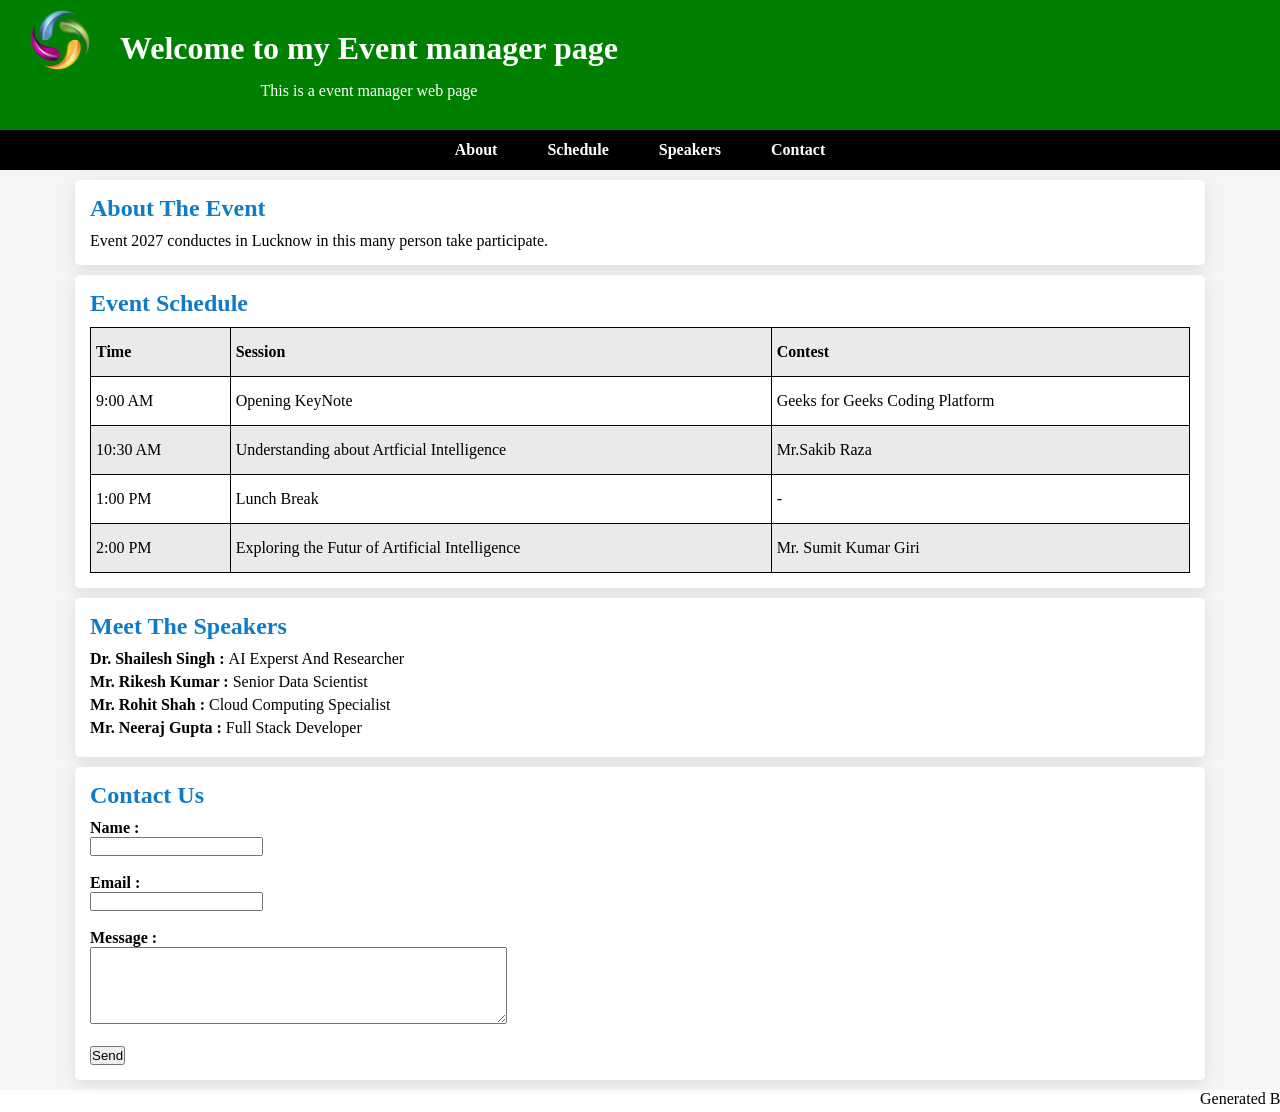
<file: Assignment1/index.html>
<!DOCTYPE html>
<html lang="en">
<head>
    <meta charset="UTF-8">
    <meta name="viewport" content="width=device-width, initial-scale=1.0">
    <title>Event Page</title>

    <link rel="stylesheet" href="style.css">
</head>
<body>
    
    <!-- //header -->
    <div class="main-header">
        <div class="logo">
        <a href="#navbar"></a>  <img src="logo1.png" alt="Logo" height="80px" width="120px"> </a>
        </div>
        <div class="header">
                <h1>Welcome to my Event manager page</h1>
                <p>This is a event manager web page</p>
        </div>
    </div>

        <!-- //navbar -->
        <div id="navbar">
            <div id="nav-opt">
                
                    <a href="#main">About</a>
                    <a href="#sch-table">Schedule</a>
                    <a href="#speakers">Speakers</a>
                    <a href="#contact-form">Contact</a>
                
            </div>
        </div>

        <div id="main">
        <!-- //About Section -->
        <div id="about" class="card">

            <h2>About The Event</h2>
            <p>Event 2027 conductes in Lucknow in this many person take participate.</p>

        </div>

            
        
        <!-- //Schedule table -->
        <div id="sch-table" class="card">
            <h2>Event Schedule</h2>
            <table>
                <tr class="color-row">
                    <th>Time</th>
                    <th>Session</th>
                    <th>Contest</th>
                </tr>

                <tr>
                    <td>9:00 AM</td>
                    <td>Opening KeyNote</td>
                    <td>Geeks for Geeks Coding Platform</td>
                </tr>
                <tr class="color-row">
                    <td>10:30 AM</td>
                    <td>Understanding about Artficial Intelligence</td>
                    <td>Mr.Sakib Raza</td>
                </tr>
                <tr>
                    <td>1:00 PM</td>
                    <td>Lunch Break</td>
                    <td>-</td>
                </tr>
                <tr class="color-row">
                    <td>2:00 PM</td>
                    <td>Exploring the Futur of Artificial Intelligence</td>
                    <td>Mr. Sumit Kumar Giri</td>
                </tr>
                
            </table>
            
        </div>

        <!-- //Speakers  -->
        <div id="speakers" class="card">
            <h2>Meet The Speakers</h2>
            
            <ul type="none">
                <li><b>Dr. Shailesh Singh : </b> AI Experst And Researcher </li>
                <li><b>Mr. Rikesh Kumar : </b> Senior Data Scientist  </li>
                <li><b>Mr. Rohit Shah : </b> Cloud Computing Specialist</li>
                <li><b>Mr. Neeraj Gupta : </b> Full Stack Developer</li>
            </ul>

        </div>



        <!-- //Contact Form -->
        <div id="contact-form" class="card">
            <form action="">
                <h2>Contact Us</h2>

                <label for="name">Name : </label> <br>
                <input type="text" id="name"> <br> <br>

                <label for="email">Email : </label> <br>
                <input type="email" id="email"> <br><br>

                <label for="message">Message : </label> <br>
                <textarea cols="50" rows="5" name="" id="message"></textarea><br><br>

                <button type="reset">Send</button>
            </form>

        </div>
    </div>
    <marquee>Generated By Sumit Kumar Giri</marquee>
</body>
</html>
</file>
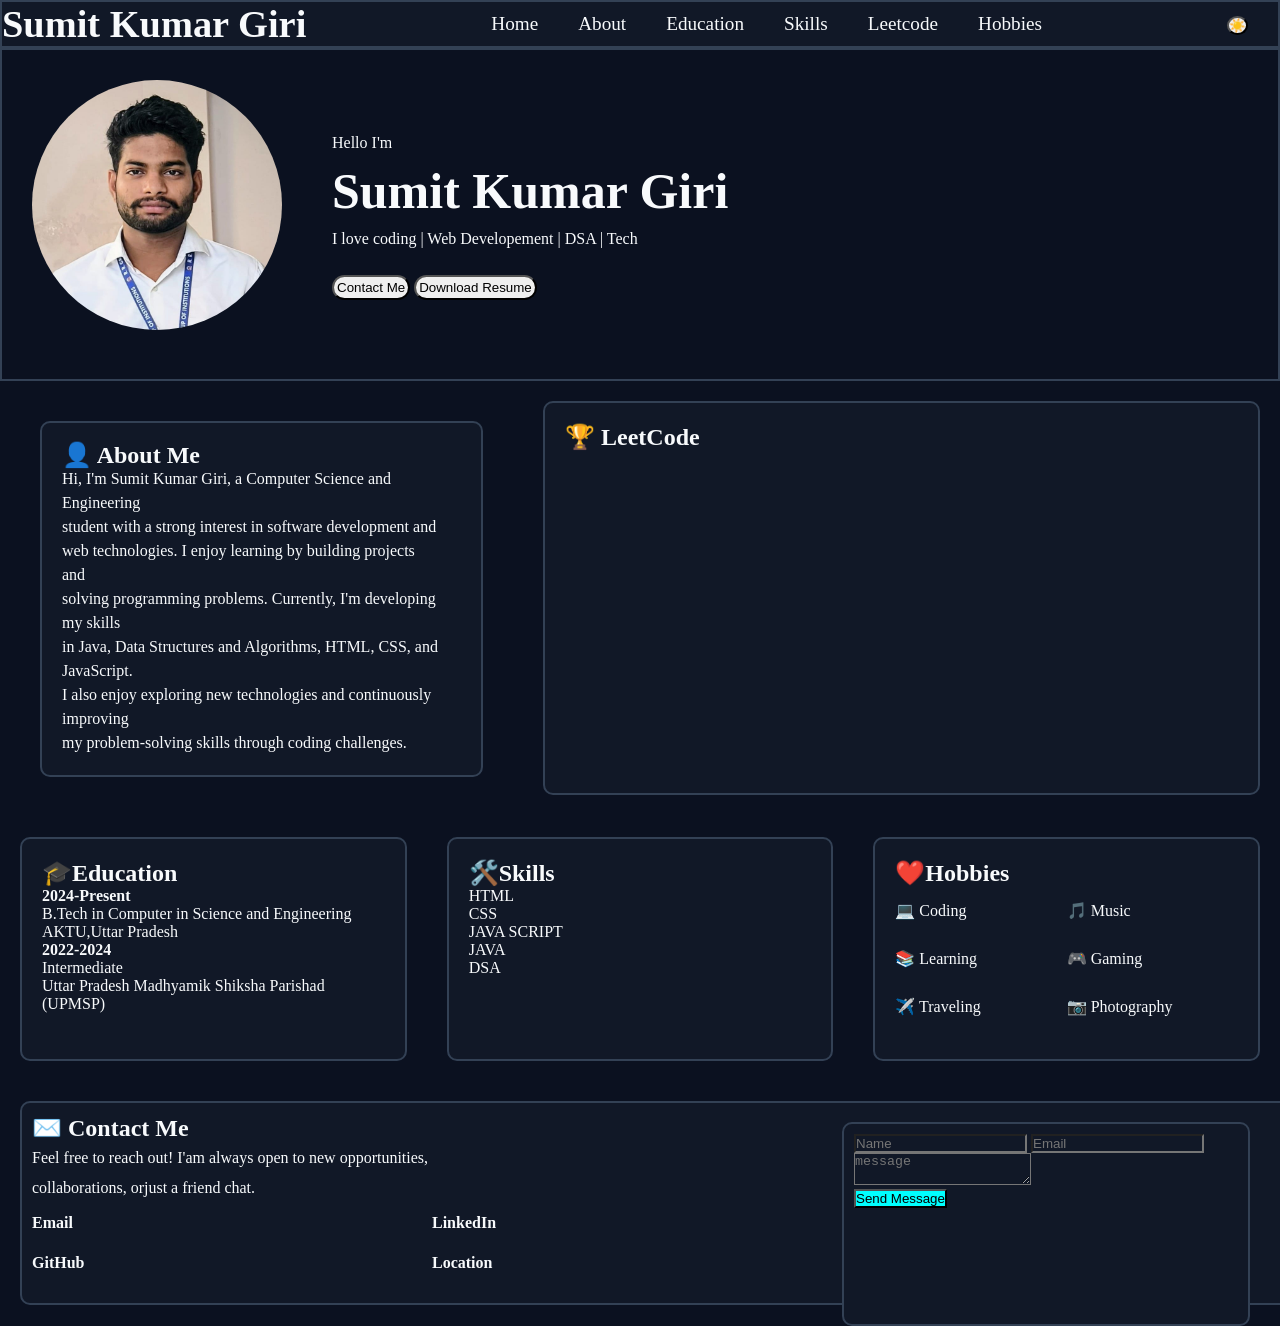
<file: Assignment2/index.html>
<!DOCTYPE html>
<html lang="en">
<head>
    <meta charset="UTF-8">
    <meta name="viewport" content="width=device-width, initial-scale=1.0">
    <title>Portfolio</title>
    <link rel="stylesheet" href="style.css">
</head>
<body>
    <header>
        <div id="name">
            <h1>Sumit Kumar Giri</h1>
        </div>
        <nav id="nav-bar">
            <a href="#home"  >Home</a>
            <a href="#about" >About</a>
            <a href="#education">Education</a>
            <a href="#skills">Skills</a>
            <a href="#leetcode">Leetcode</a>
            <a href="#hobbies">Hobbies</a>
        </nav>
        <div id="mode">
            <button>☀️</button>
        </div>
    </header>

    <!-- main -->

    <main>
        <section id="section-1">
            <div id="dp">
                <img src="personal.jpeg" class="dp">
            </div>
            <div id="details">
                <p>Hello I'm</p>
                <h1>Sumit Kumar Giri</h1>
                <p>I love coding | Web Developement | DSA | Tech</p>
                <button>Contact Me</button>
                <button>Download Resume</button>
            </div>
        </section>

        <section id="section-2">
            <div id="about">
                <h2>👤 About Me</h2>
                <p>Hi, I'm Sumit Kumar Giri, a Computer Science and Engineering<br/>
                    student with a strong interest in software development and <br/>
                    web technologies. I enjoy learning by building projects and<br/>
                    solving programming problems. Currently, I'm developing my skills <br/>
                    in Java, Data Structures and Algorithms, HTML, CSS, and JavaScript.<br/>
                    I also enjoy exploring new technologies and continuously improving <br/>
                    my problem-solving skills through coding challenges.</p>
            </div>
            <div id="leetcode"><h2>🏆 LeetCode </h2></div>
        </section>
        <section id="section-3">
            <div id="education"><h2>🎓Education </h2>
                <div>
                    <h4>2024-Present</h4>
                    <p>B.Tech in Computer in Science and Engineering <br> AKTU,Uttar Pradesh</p>
                </div>
                <div>
                    <h4>2022-2024</h4>
                    <p>Intermediate  <br>Uttar Pradesh Madhyamik Shiksha Parishad (UPMSP)</p>
                </div>
                
            </div>
            <div id="skills"><h2>🛠️Skills</h2>
                <p>HTML</p>
                <p>CSS</p>
                <p>JAVA SCRIPT</p>
                <p>JAVA</p>
                <p>DSA</p>
            </div>
            <div id="hobbies">
                <h2 >❤️Hobbies</h2>
            <div class="hobbies">
                <!-- <div>
                    💻 Coding
                    🎵 Music
                </div>
                <div>
                    📚 Learning
                    🎮 Gaming
                </div>
                
                <div>
                    ✈️ Traveling
                    📷 Photography
                </div> -->
                <p>💻 Coding</p>
                <p>🎵 Music</p>
                <p>📚 Learning</p>
                <p>🎮 Gaming</p>
                <p>✈️ Traveling</p>
                <p>📷 Photography</p>
            </div>
            </div>
        </section>

        <section id="section-4">
            <div id="contact-me">
                <h2>✉️ Contact Me </h2>
                <p>Feel free to reach out! I'am always open to new opportunities,<br>
                collaborations, orjust a  friend chat.</p>
                <div id="contact">
                    <h4>Email</h4>
                    <h4>LinkedIn</h4>
                    <h4>GitHub</h4>
                    <h4>Location</h4>
                </div>
            </div>
            <div id="">
                <form id="message" action="">
                    <div>
                        <!-- <label for="user-name">Name : </label> -->
                        <input type="text" id="user-name" placeholder="Name">

                        <!-- <label for="user-email">Email : </label> -->
                        <input type="text" id="user-email" placeholder="Email"> <br>
                    </div>

                    <textarea name="" id="txt-area" placeholder="message"></textarea>
                    <br>

                    <button type="submit" id="btn-send">Send Message</button>
                </form>
            </div>
        </section>
    </main>
</body>
</html>
</file>
<file: Assignment1/style.css>
*{
    margin: 0;
    padding: 0;
}
html,body{
    /* margin-top: auto; */
    /* margin-left: auto;
    margin-right: auto; */
    width: 100%;
    height: 100%;
}
.header{
    background-color: green;
    text-align: center;
    color:white;
    padding: 30px 0
    
}
#navbar{
    /* margin-top:0ch; */
    background-color: black;
    color: white;
    height: 30px;
    padding: 5px 0px;
    /* text-align: center;
    word-spacing:250%; */


    display: flex;
    align-items: center;
    justify-content: center;
    
}
    #nav-opt{
        display: flex;
        justify-content: center;
        align-items: center;
        gap: 50px;
        width: 100%;
    }

a{
    
    color: inherit;
    text-decoration:none;
    font-weight: 600;
    
}
#main{
    
    padding: 10px 75px;
    display:flex;
    flex-direction: column;
    gap: 10px;
    
    background-color: whitesmoke;
    
}
h2{
        color: rgb(17, 123, 199);
        margin-bottom: 10px;
    }

.card{
    background-color: white;
    padding: 15px;
    border-radius: 5px;
    box-shadow: 0 4px 15px rgba(0, 0, 0, 0.1);
}

label {
    font-weight: 550;
}

h1{
    margin-bottom: 15px;
}

table {
    border-collapse: collapse;
    width: 100%;
}

table, th, td {
    border: 1px solid black;
    padding: 15px 5px;
}

.color-row{
    background-color: rgba(211, 211, 211, 0.473);
}

th {
    text-align: left;
}

li{
    margin-bottom: 5px;
}
.main-header{
    display: flex;
    background-color: green;
    
}
</file>
<file: Assignment2/style.css>
:root{
    /* Background  → #0B1120
Cards       → #1E293B
Blue        → #3B82F6
Text        → #F8FAFC
Secondary   → #CBD5E1
Border      → #334155 */
    --background-color: #0B1120;
    --background2-color:#111827;
    --text-color: #F8FAFC;
    --secondar-color:#CBD5E1;
    --border-color:#334155;
}

*{
    padding: 0;
    margin: 0;
}
body{
    background-color: var(--background-color);
}

/* ------header-section-------*/

header{
    /* margin: 50px; */
    padding:0;
    margin: 0;
    background-color: var(--background2-color);
    color: var(--text-color);
    border:2px solid var(--border-color);
    display: flex;
    align-items: center;
    justify-content: space-between;
    font-size: 1.2rem;
}

#nav-bar{
    display: flex;
    gap: 40px;
}

nav a{
    text-decoration: none;
    color:var(--text-color);
}

#mode button{
    border-radius: 70%;
    margin-right: 30px;
}

/* ------main-------*/


    /* ------main-section-1 -------*/
    #section-1{
        padding:30px;
        display: flex;
        align-items: center;
        /* justify-content:space-between; */
        background-color: var(--background-color);
        color: var(--text-color);
        border:2px solid var(--border-color);
        line-height: 3rem;
    }
    #section-1 #dp{
        margin-right: 20px;
    }
    .dp{
        height: 250px;
        width: 250px;
        border-radius: 50%;
        margin-right: 30px;
    }
    #details h1{
        font-size: 50px;
    }

    #details button{
        padding:3px;
        border-radius: 30px;
        border-color: none;
    }

        /* ------main-section-2 -------*/
        #section-2{
            display: flex;
        }
            /* about */
            #about{
                color: var(--text-color);
                background-color: var(--background2-color);
                border:2px solid var(--border-color);
                border-radius: 10px;
                padding: 20px;
                padding-right: 40px;
                margin: 40px;
                line-height: 1.5rem;
            }

            /* leetcode */
            #leetcode{
                height: 350px;
                width: 800px;
                color: var(--text-color);
                background-color: var(--background2-color);
                border:2px solid var(--border-color);
                border-radius:10px;
                padding: 20px;
                margin: 20px;
            }
        
        /* ------main-section-3 -------*/

        #section-3{
            display: flex;
            /* background-color: var(--background2-color);
            color: var(--text-color);
            border-color: var(--border-color); */
        }

        #education{
            background-color: var(--background2-color);
            color: var(--text-color);
            border:2px solid var(--border-color);
            padding: 20px;
            margin:20px;
            border-radius: 10px;
            height: 180px;
            width:410px;
        }
        #skills{
            background-color: var(--background2-color);
            color: var(--text-color);
            border:2px solid var(--border-color);
            padding: 20px;
            margin:20px;
            border-radius: 10px;
            height: 180px;
            width:410px;
        }
        #hobbies{
            background-color: var(--background2-color);
            color: var(--text-color);
            border:2px solid var(--border-color);
            padding: 20px;
            margin:20px;
            border-radius: 10px;
            height: 180px;
            width:410px;
            /* display: flex; */
        }

        .hobbies{
            /* display: flex;
            flex-direction: column; */

            display: grid;
            grid-template-columns: 1fr 1fr;
            line-height:3rem;

        }
        .hobbies div{
            padding-right: 30px;        }

        /* ------main-section-4 -------*/

        #section-4{
            display: flex;
            margin: 20px;
            border-radius: 10px;
            width: 100%;
            height: 200px;
            background-color: var(--background2-color);
            border: 2px solid var(--border-color);
        }
        #contact-me{
            background-color: var(--background2-color);
            color: var(--text-color);
            height: 170px;
            width:800px;
            margin: 10px;
            line-height: 30px;
        }
        #contact{
            display: grid;
            grid-template-columns: 1fr 1fr;
            line-height: 40px;
            /* padding: 10px;    */
        }

        #message{
            background-color: var(--background2-color);
            border: 2px solid var(--border-color);
            /* margin-left: 400px; */
            height: 90%;
            width:100%;
            margin-top:5%;
            margin-bottom: 5%;
            margin-right: 10px;
            border-radius: 10px;
            padding: 10px;
        }
        #user-name ,#user-email,#txt-area{
            background-color: var(--background2-color);
        }

        #btn-send{
            background-color: aqua;
        }
</file>
